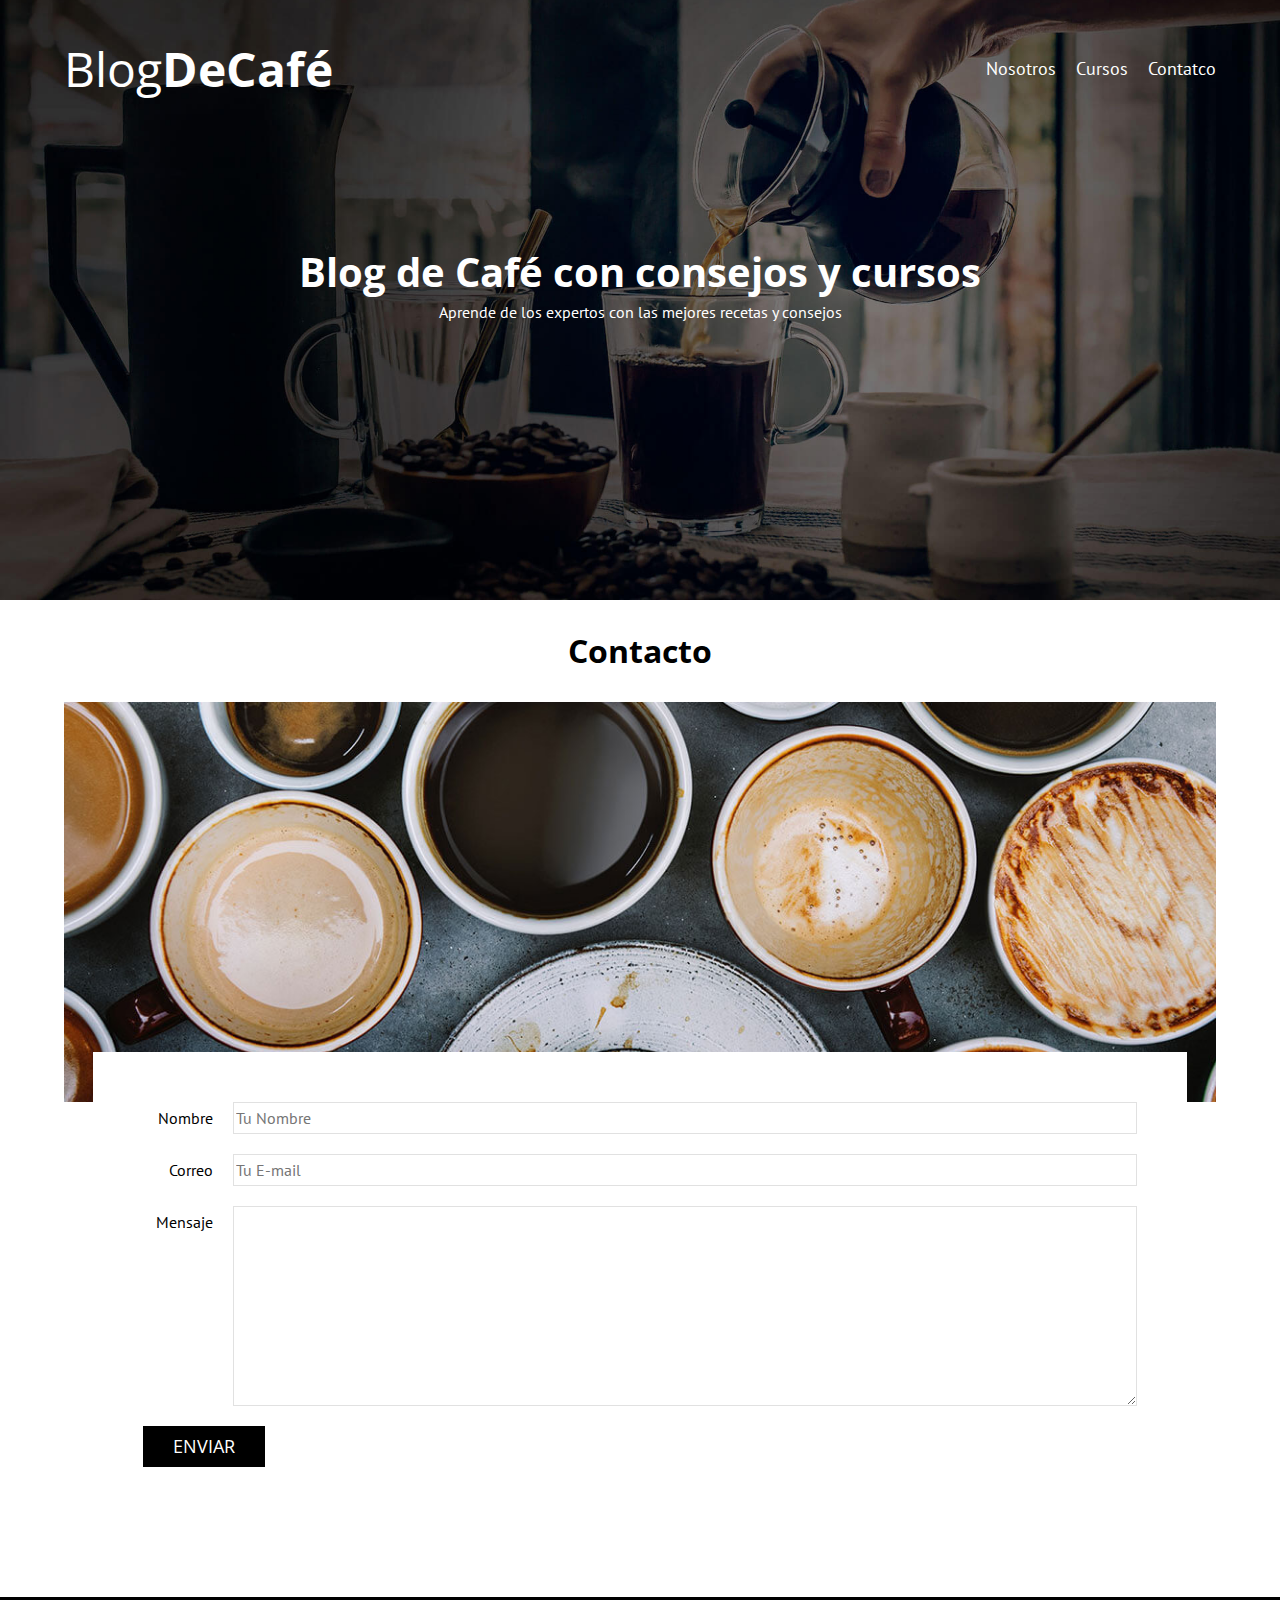
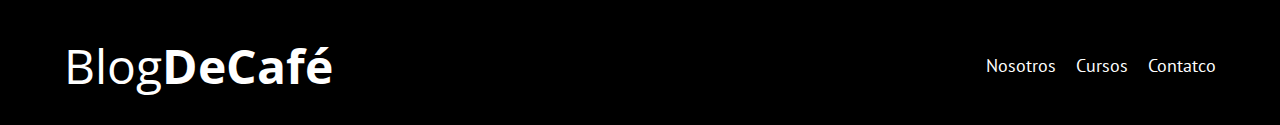
<file: contacto.html>
<!DOCTYPE html>
<html lang="en">
<head>
    <meta charset="UTF-8">
    <meta http-equiv="X-UA-Compatible" content="IE=edge">
    <meta name="viewport" content="width=device-width, initial-scale=1.0">
    <title>BlogDeCafe</title>
    <link rel="stylesheet" href="css/normalize.css">
    <link rel="preconnect" href="https://fonts.gstatic.com">
    <link href="https://fonts.googleapis.com/css2?family=Open+Sans&family=PT+Sans:wght@400;700&display=swap" rel="stylesheet">
    <link rel="stylesheet" href="css/style.css">
</head>
<body>
    <header class="header">
        <div class="contenedor">
            <div class="barra">
                <a class="logo" href="index.html">
                    <h1 class="logo__nombre no-margin centrar-texto">Blog<span class="logo__bold">DeCafé</span></h1>
                </a>
                <nav class="navegacion">
                    <a href="nosotros.html" class="navegacion__enlace">Nosotros</a>
                    <a href="cursos.html" class="navegacion__enlace">Cursos</a>
                    <a href="contacto.html" class="navegacion__enlace">Contatco</a>
                </nav>
            </div>
        </div>

        <div class="header__texto">
            <h2 class="no-margin">Blog de Café con consejos y cursos</h2>
            <p class="no-margin">Aprende de los expertos con las mejores recetas y consejos</p>
        </div>
    </header>

    <main class="contenedor">
        <h3 class="centrar-texto">Contacto</h3>
        <div class="contacto-bg"></div>
        <form class="formulario" action="">
            <div class="campo">
                <label class="campo__label" for="nombre">Nombre</label>
                <input 
                    class="campo__field"
                    type="text" 
                    placeholder="Tu Nombre" 
                    name="" 
                    id="nombre"
                >
            </div>
            <div class="campo">
                <label class="campo__label" for="email">Correo</label>
                <input 
                    class="campo__field"
                    type="email" 
                    placeholder="Tu E-mail" 
                    name="" 
                    id="email"
                >
            </div>
            <div class="campo">
                <label class="campo__label" for="mensaje">Mensaje</label>
                <textarea 
                    class="campo__field campo__field--textarea"
                    name="" 
                    id="mensaje" 
                ></textarea>
            </div>
            <div class="campo">
                <input type="submit" value="Enviar" class="boton boton--primario">
            </div>
        </form>
    </main>
    <footer class="footer">
        <div class="contenedor">
            <div class="barra">
                <a class="logo" href="index.html">
                    <h1 class="logo__nombre no-margin centrar-texto">Blog<span class="logo__bold">DeCafé</span></h1>
                </a>
                <nav class="navegacion">
                    <a href="nosotros.html" class="navegacion__enlace">Nosotros</a>
                    <a href="cursos.html" class="navegacion__enlace">Cursos</a>
                    <a href="contacto.html" class="navegacion__enlace">Contatco</a>
                </nav>
            </div>
        </div>
    </footer>
</body>
</html>
</file>
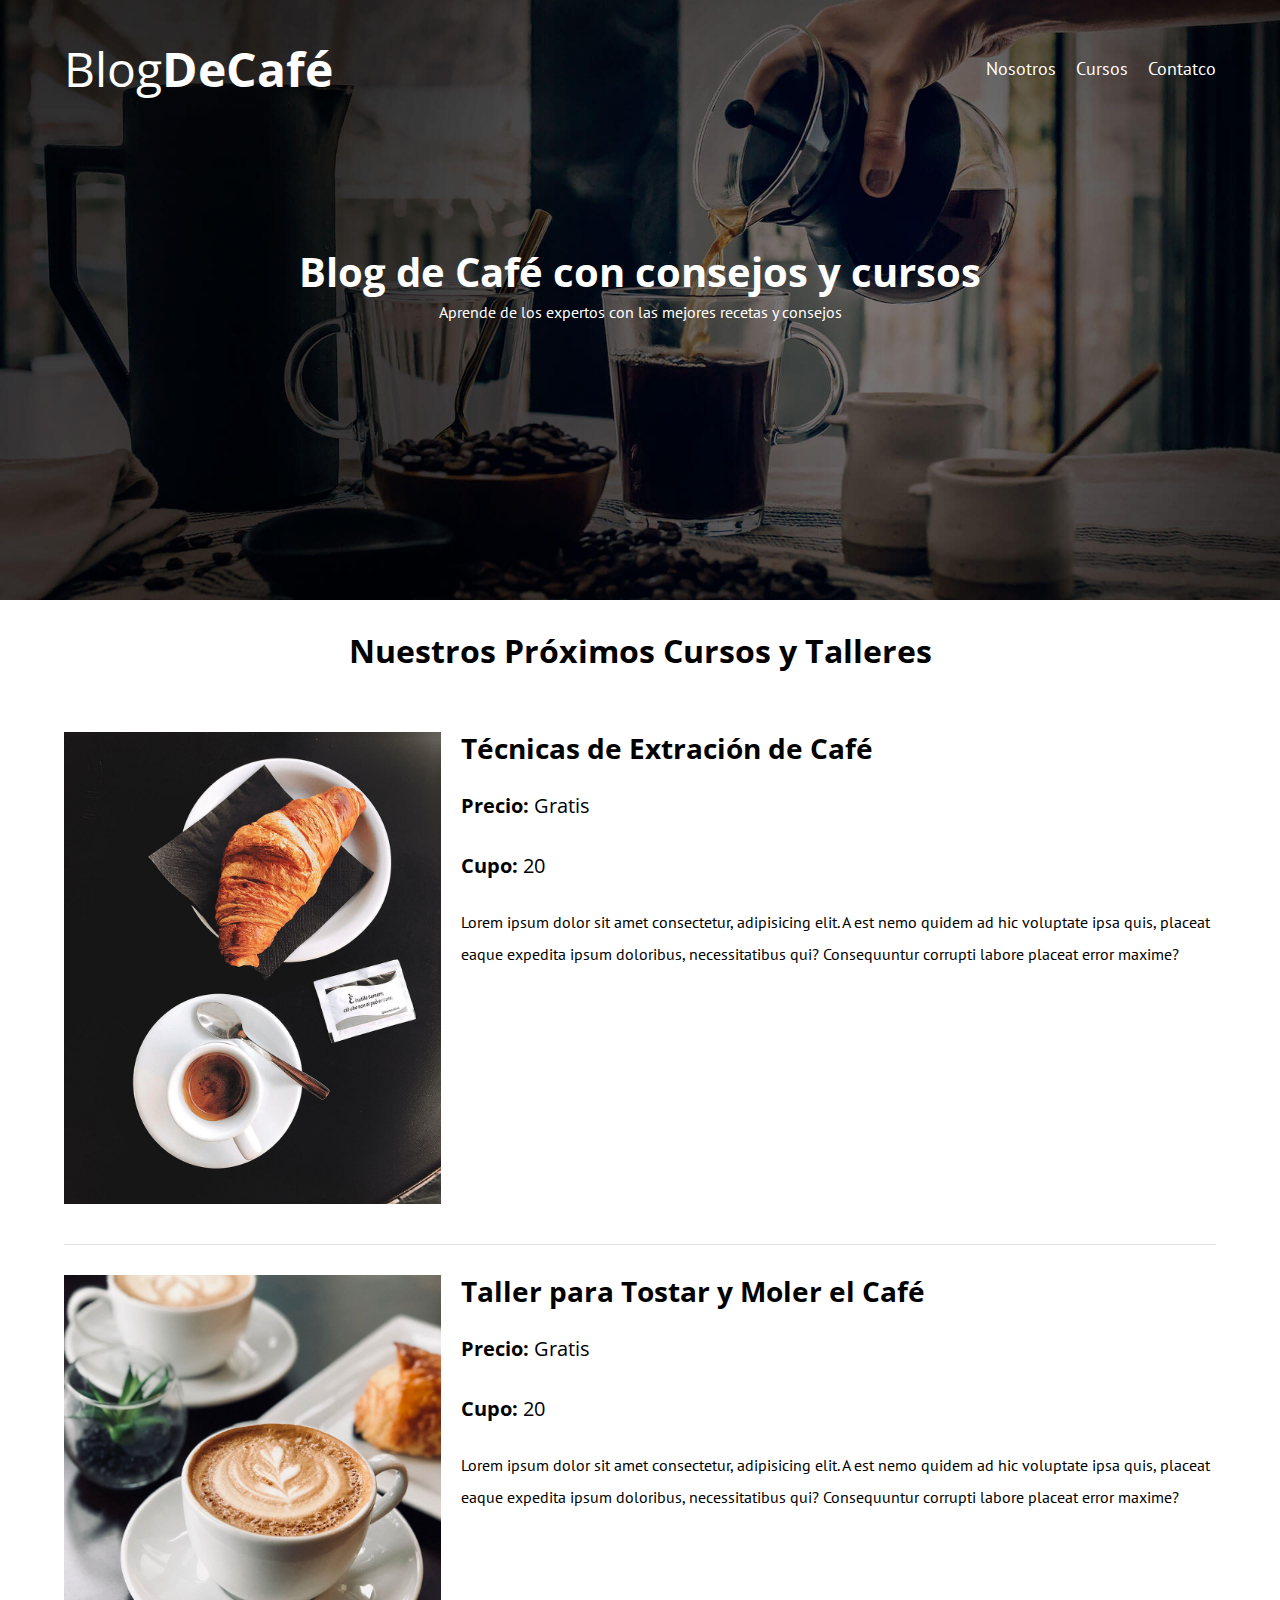
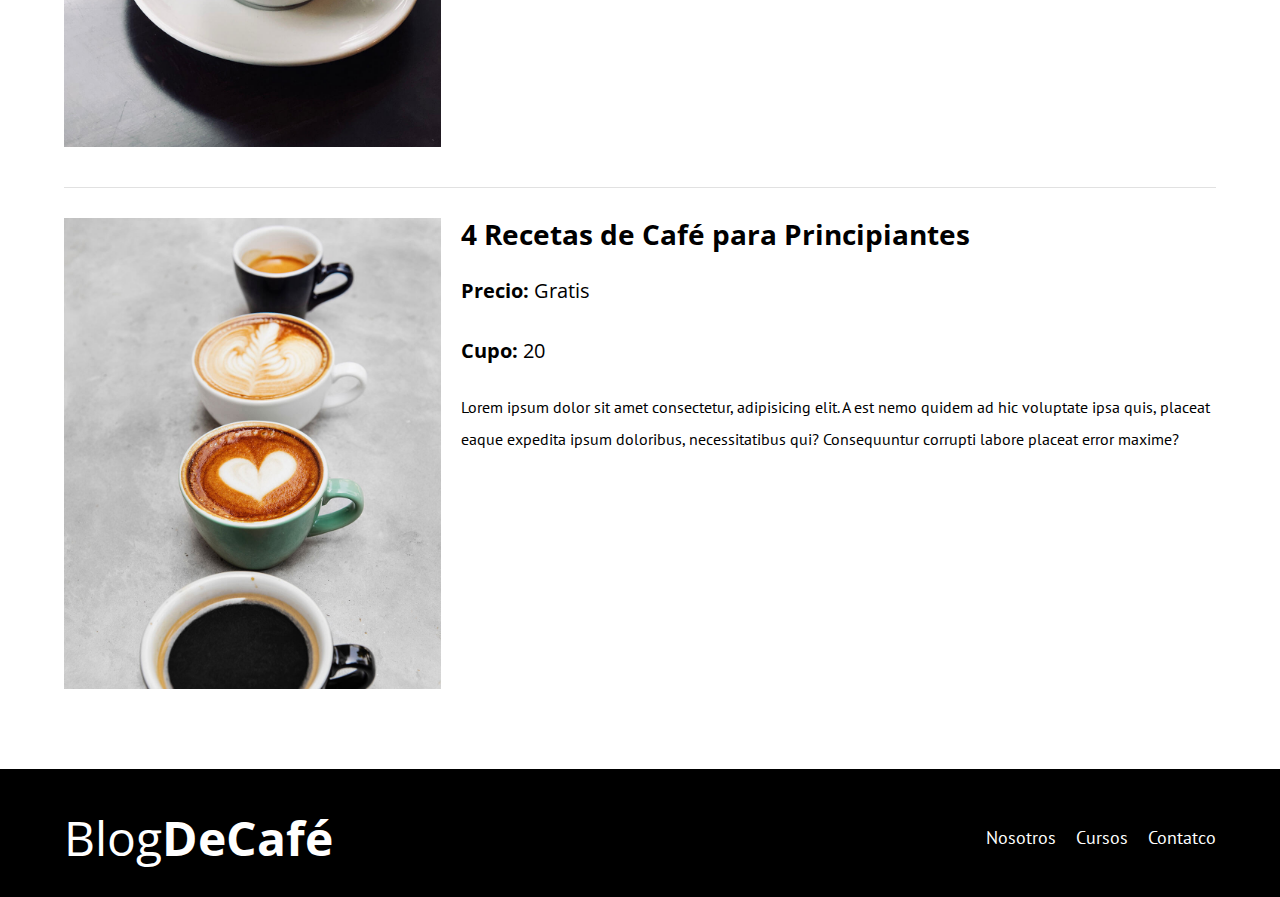
<file: cursos.html>
<!DOCTYPE html>
<html lang="en">
<head>
    <meta charset="UTF-8">
    <meta http-equiv="X-UA-Compatible" content="IE=edge">
    <meta name="viewport" content="width=device-width, initial-scale=1.0">
    <title>BlogDeCafe</title>
    <link rel="stylesheet" href="css/normalize.css">
    <link rel="preconnect" href="https://fonts.gstatic.com">
    <link href="https://fonts.googleapis.com/css2?family=Open+Sans&family=PT+Sans:wght@400;700&display=swap" rel="stylesheet">
    <link rel="stylesheet" href="css/style.css">
</head>
<body>
    <header class="header">
        <div class="contenedor">
            <div class="barra">
                <a class="logo" href="index.html">
                    <h1 class="logo__nombre no-margin centrar-texto">Blog<span class="logo__bold">DeCafé</span></h1>
                </a>
                <nav class="navegacion">
                    <a href="nosotros.html" class="navegacion__enlace">Nosotros</a>
                    <a href="cursos.html" class="navegacion__enlace">Cursos</a>
                    <a href="contacto.html" class="navegacion__enlace">Contatco</a>
                </nav>
            </div>
        </div>

        <div class="header__texto">
            <h2 class="no-margin">Blog de Café con consejos y cursos</h2>
            <p class="no-margin">Aprende de los expertos con las mejores recetas y consejos</p>
        </div>
    </header>

    <main class="contenedor">
        <h3 class="centrar-texto">Nuestros Próximos Cursos y Talleres</h3>
        <div class="curso">
            <div>
                <img src="img/curso1.jpg" alt="imagen del curso">
            </div>
            <div class="curso__informacion">
                <h4 class="no-margin">Técnicas de Extración de Café</h4>
                <p class="curso__label">Precio: 
                    <span class="curso__info">Gratis</span>
                </p>
                <p class="curso__label">Cupo: 
                    <span class="curso__info">20</span>
                </p>
                <p class="curso__descripcion">
                    Lorem ipsum dolor sit amet consectetur, adipisicing elit. A est nemo quidem ad hic voluptate ipsa quis, placeat eaque expedita ipsum doloribus, necessitatibus qui? Consequuntur corrupti labore placeat error maxime?
                </p>
            </div>
        </div>
        
        <div class="curso">
            <div>
                <img src="img/curso2.jpg" alt="imagen del curso">
            </div>
            <div class="curso__informacion">
                <h4 class="no-margin">Taller para Tostar y Moler el Café</h4>
                <p class="curso__label">Precio: 
                    <span class="curso__info">Gratis</span>
                </p>
                <p class="curso__label">Cupo: 
                    <span class="curso__info">20</span>
                </p>
                <p class="curso__descripcion">
                    Lorem ipsum dolor sit amet consectetur, adipisicing elit. A est nemo quidem ad hic voluptate ipsa quis, placeat eaque expedita ipsum doloribus, necessitatibus qui? Consequuntur corrupti labore placeat error maxime?
                </p>
            </div>
        </div>

        <div class="curso">
            <div>
                <img src="img/curso3.jpg" alt="imagen del curso">
            </div>
            <div class="curso__informacion">
                <h4 class="no-margin">4 Recetas de Café para Principiantes</h4>
                <p class="curso__label">Precio: 
                    <span class="curso__info">Gratis</span>
                </p>
                <p class="curso__label">Cupo: 
                    <span class="curso__info">20</span>
                </p>
                <p class="curso__descripcion">
                    Lorem ipsum dolor sit amet consectetur, adipisicing elit. A est nemo quidem ad hic voluptate ipsa quis, placeat eaque expedita ipsum doloribus, necessitatibus qui? Consequuntur corrupti labore placeat error maxime?
                </p>
            </div>
        </div>
    </main>
    <footer class="footer">
        <div class="contenedor">
            <div class="barra">
                <a class="logo" href="index.html">
                    <h1 class="logo__nombre no-margin centrar-texto">Blog<span class="logo__bold">DeCafé</span></h1>
                </a>
                <nav class="navegacion">
                    <a href="nosotros.html" class="navegacion__enlace">Nosotros</a>
                    <a href="cursos.html" class="navegacion__enlace">Cursos</a>
                    <a href="contacto.html" class="navegacion__enlace">Contatco</a>
                </nav>
            </div>
        </div>
    </footer>
</body>
</html>
</file>
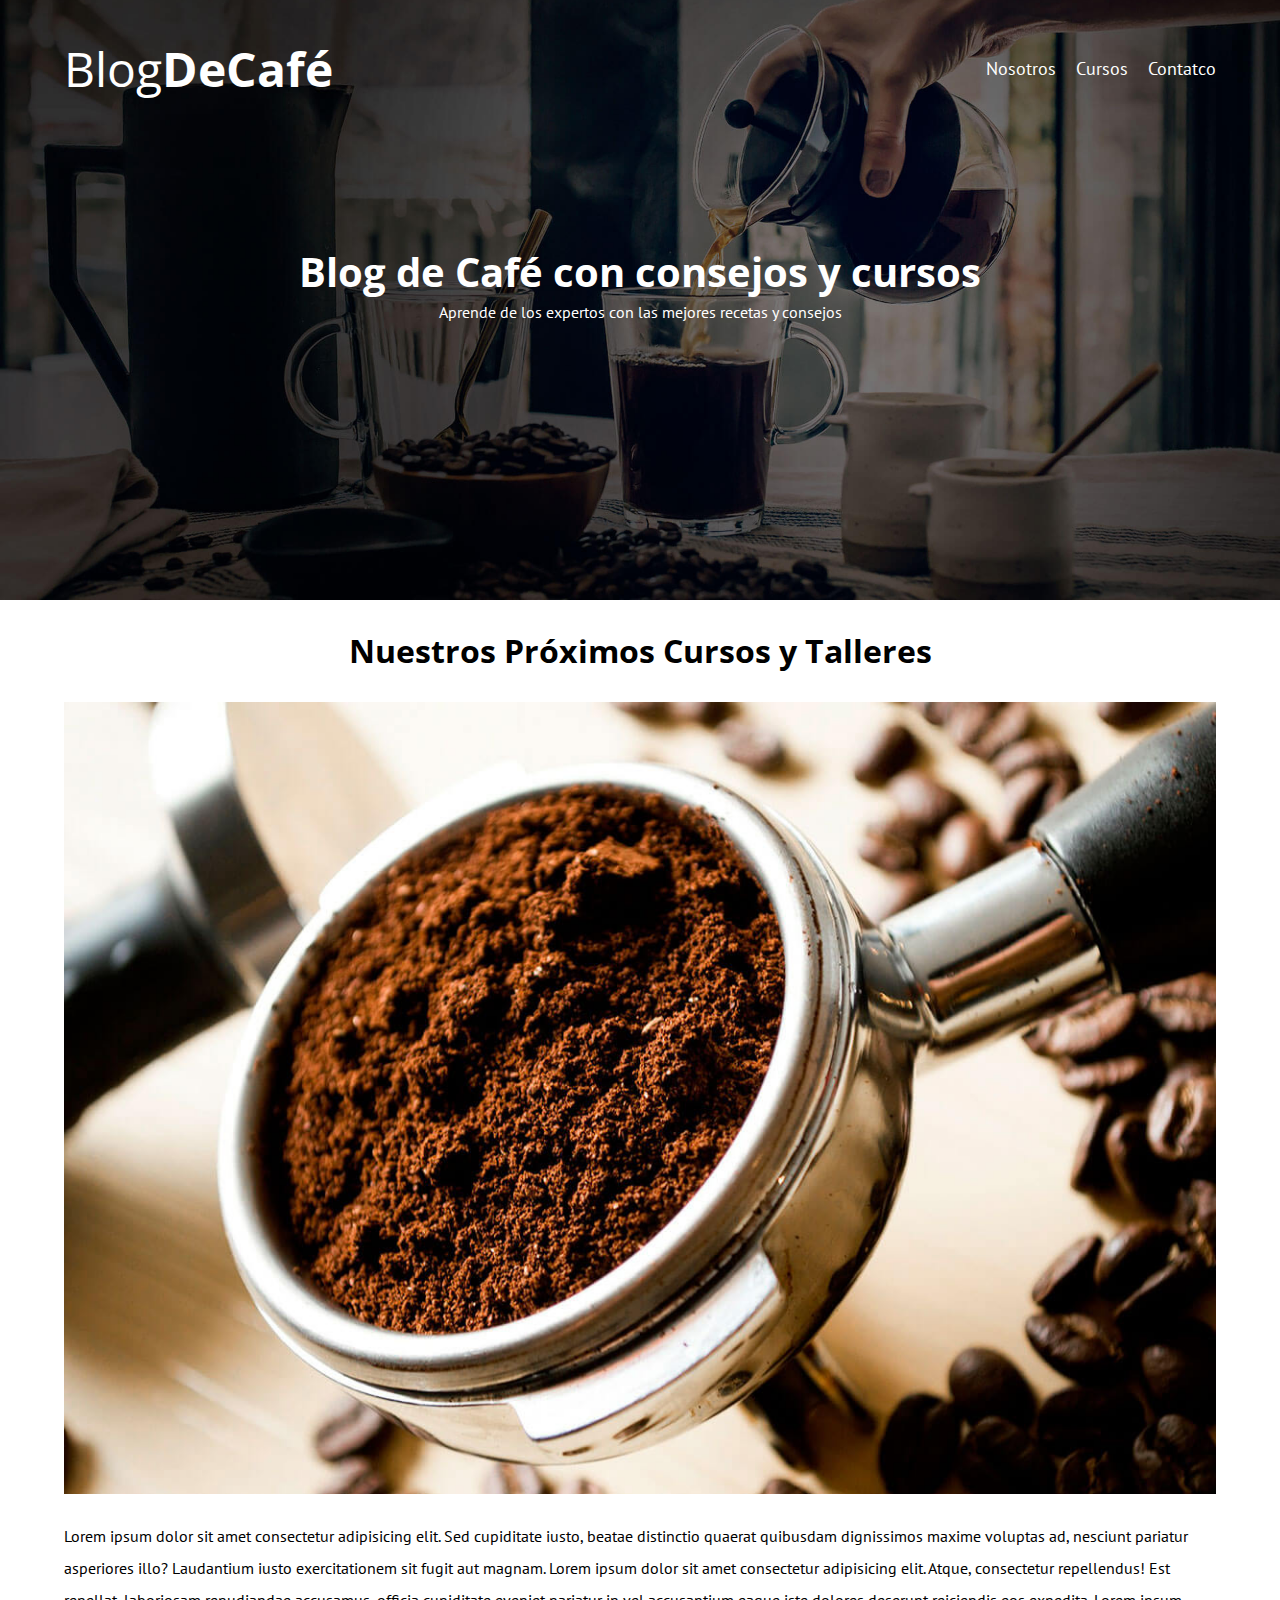
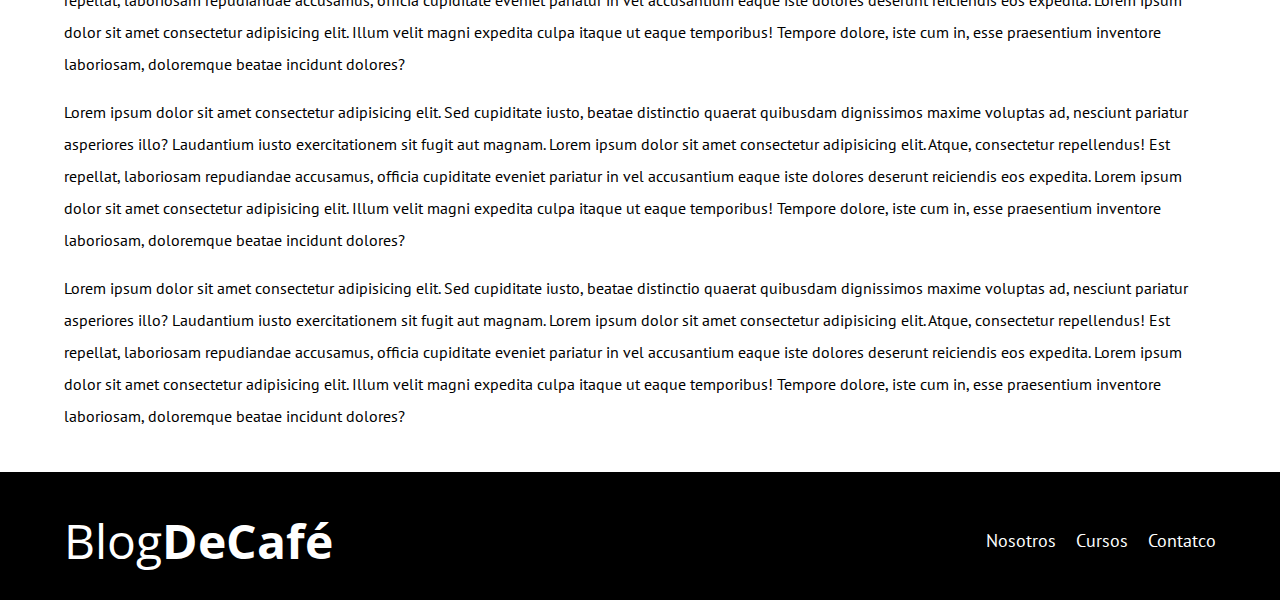
<file: entrada.html>
<!DOCTYPE html>
<html lang="en">
<head>
    <meta charset="UTF-8">
    <meta http-equiv="X-UA-Compatible" content="IE=edge">
    <meta name="viewport" content="width=device-width, initial-scale=1.0">
    <title>BlogDeCafe</title>
    <link rel="stylesheet" href="css/normalize.css">
    <link rel="preconnect" href="https://fonts.gstatic.com">
    <link href="https://fonts.googleapis.com/css2?family=Open+Sans&family=PT+Sans:wght@400;700&display=swap" rel="stylesheet">
    <link rel="stylesheet" href="css/style.css">
</head>
<body>
    <header class="header">
        <div class="contenedor">
            <div class="barra">
                <a class="logo" href="index.html">
                    <h1 class="logo__nombre no-margin centrar-texto">Blog<span class="logo__bold">DeCafé</span></h1>
                </a>
                <nav class="navegacion">
                    <a href="nosotros.html" class="navegacion__enlace">Nosotros</a>
                    <a href="cursos.html" class="navegacion__enlace">Cursos</a>
                    <a href="contacto.html" class="navegacion__enlace">Contatco</a>
                </nav>
            </div>
        </div>

        <div class="header__texto">
            <h2 class="no-margin">Blog de Café con consejos y cursos</h2>
            <p class="no-margin">Aprende de los expertos con las mejores recetas y consejos</p>
        </div>
    </header>

    <main class="contenedor">
        <h3 class="centrar-texto">Nuestros Próximos Cursos y Talleres</h3>
        <img src="img/blog1.jpg" alt="imagen de blog">
        <p>
            Lorem ipsum dolor sit amet consectetur adipisicing elit. Sed cupiditate iusto, beatae distinctio quaerat quibusdam dignissimos maxime voluptas ad, nesciunt pariatur asperiores illo? Laudantium iusto exercitationem sit fugit aut magnam. 
            Lorem ipsum dolor sit amet consectetur adipisicing elit. Atque, consectetur repellendus! Est repellat, laboriosam repudiandae accusamus, officia cupiditate eveniet pariatur in vel accusantium eaque iste dolores deserunt reiciendis eos expedita.
            Lorem ipsum dolor sit amet consectetur adipisicing elit. Illum velit magni expedita culpa itaque ut eaque temporibus! Tempore dolore, iste cum in, esse praesentium inventore laboriosam, doloremque beatae incidunt dolores?
        </p>
        <p>
            Lorem ipsum dolor sit amet consectetur adipisicing elit. Sed cupiditate iusto, beatae distinctio quaerat quibusdam dignissimos maxime voluptas ad, nesciunt pariatur asperiores illo? Laudantium iusto exercitationem sit fugit aut magnam. 
            Lorem ipsum dolor sit amet consectetur adipisicing elit. Atque, consectetur repellendus! Est repellat, laboriosam repudiandae accusamus, officia cupiditate eveniet pariatur in vel accusantium eaque iste dolores deserunt reiciendis eos expedita.
            Lorem ipsum dolor sit amet consectetur adipisicing elit. Illum velit magni expedita culpa itaque ut eaque temporibus! Tempore dolore, iste cum in, esse praesentium inventore laboriosam, doloremque beatae incidunt dolores?
        </p>
        <p>
            Lorem ipsum dolor sit amet consectetur adipisicing elit. Sed cupiditate iusto, beatae distinctio quaerat quibusdam dignissimos maxime voluptas ad, nesciunt pariatur asperiores illo? Laudantium iusto exercitationem sit fugit aut magnam. 
            Lorem ipsum dolor sit amet consectetur adipisicing elit. Atque, consectetur repellendus! Est repellat, laboriosam repudiandae accusamus, officia cupiditate eveniet pariatur in vel accusantium eaque iste dolores deserunt reiciendis eos expedita.
            Lorem ipsum dolor sit amet consectetur adipisicing elit. Illum velit magni expedita culpa itaque ut eaque temporibus! Tempore dolore, iste cum in, esse praesentium inventore laboriosam, doloremque beatae incidunt dolores?
        </p>
    </main>
    <footer class="footer">
        <div class="contenedor">
            <div class="barra">
                <a class="logo" href="index.html">
                    <h1 class="logo__nombre no-margin centrar-texto">Blog<span class="logo__bold">DeCafé</span></h1>
                </a>
                <nav class="navegacion">
                    <a href="nosotros.html" class="navegacion__enlace">Nosotros</a>
                    <a href="cursos.html" class="navegacion__enlace">Cursos</a>
                    <a href="contacto.html" class="navegacion__enlace">Contatco</a>
                </nav>
            </div>
        </div>
    </footer>
</body>
</html>
</file>
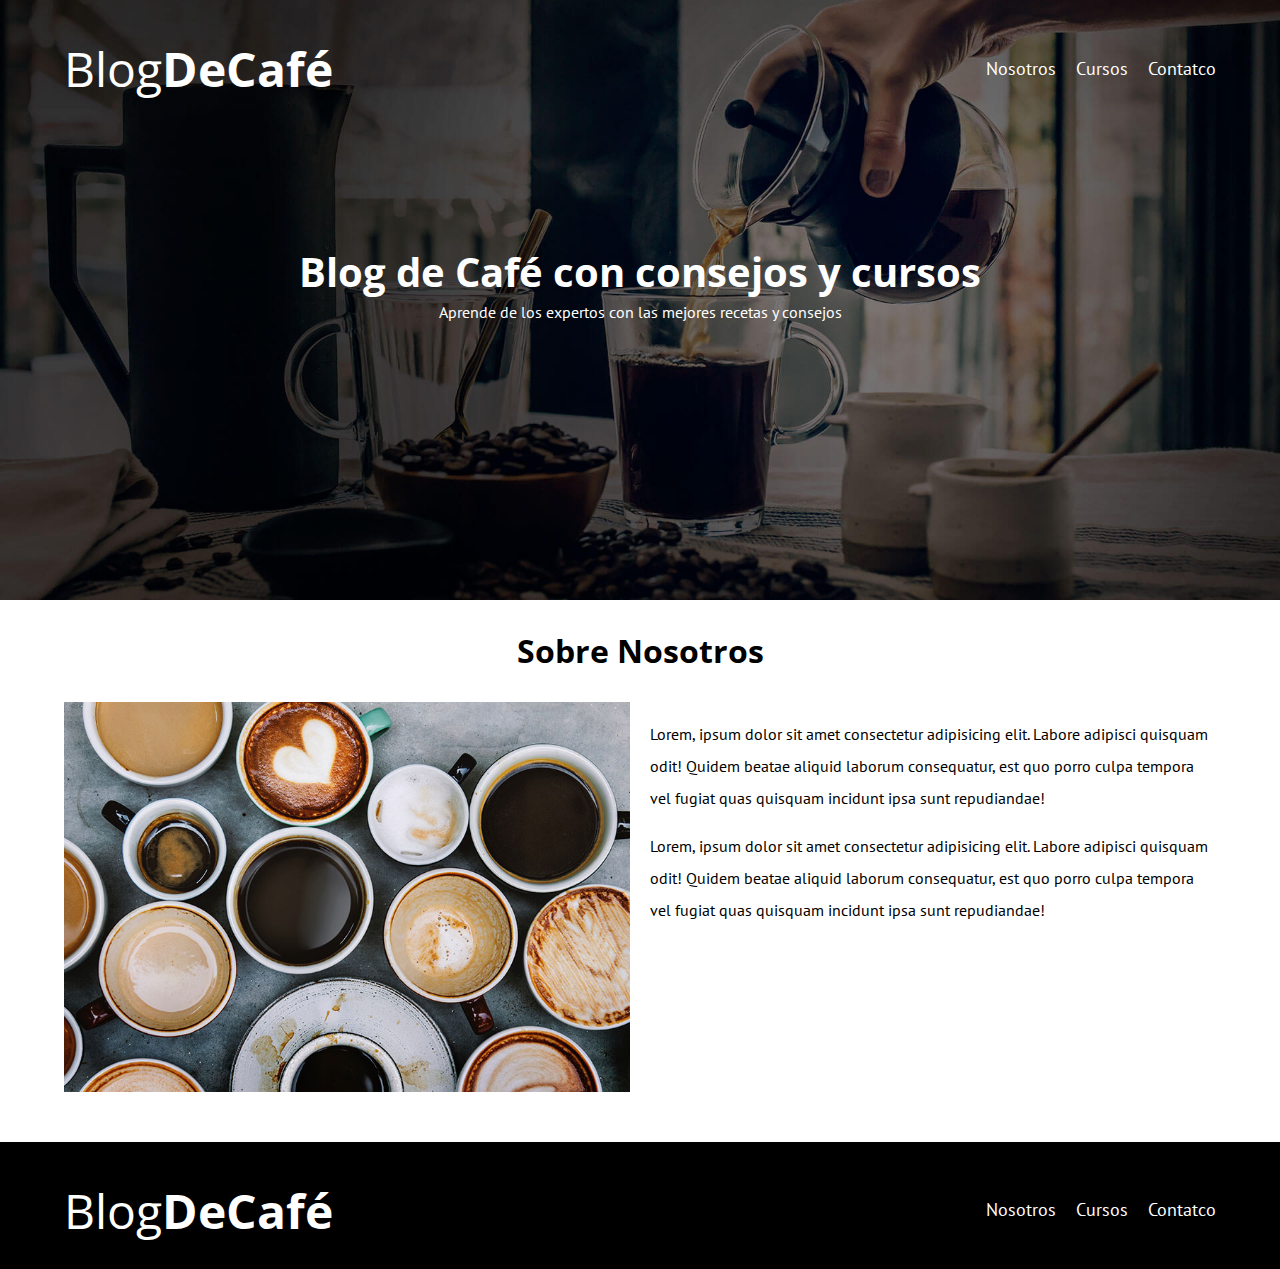
<file: nosotros.html>
<!DOCTYPE html>
<html lang="en">
<head>
    <meta charset="UTF-8">
    <meta http-equiv="X-UA-Compatible" content="IE=edge">
    <meta name="viewport" content="width=device-width, initial-scale=1.0">
    <title>BlogDeCafe</title>
    <link rel="stylesheet" href="css/normalize.css">
    <link rel="preconnect" href="https://fonts.gstatic.com">
    <link href="https://fonts.googleapis.com/css2?family=Open+Sans&family=PT+Sans:wght@400;700&display=swap" rel="stylesheet">
    <link rel="stylesheet" href="css/style.css">
</head>
<body>
    <header class="header">
        <div class="contenedor">
            <div class="barra">
                <a class="logo" href="index.html">
                    <h1 class="logo__nombre no-margin centrar-texto">Blog<span class="logo__bold">DeCafé</span></h1>
                </a>
                <nav class="navegacion">
                    <a href="nosotros.html" class="navegacion__enlace">Nosotros</a>
                    <a href="cursos.html" class="navegacion__enlace">Cursos</a>
                    <a href="contacto.html" class="navegacion__enlace">Contatco</a>
                </nav>
            </div>
        </div>

        <div class="header__texto">
            <h2 class="no-margin">Blog de Café con consejos y cursos</h2>
            <p class="no-margin">Aprende de los expertos con las mejores recetas y consejos</p>
        </div>
    </header>

    <main class="contenedor">
        <h3 class="centrar-texto">Sobre Nosotros</h3>
        <div class="sobre-nosotros">
            <div class="sobre-nosotros__imagen">
                <img src="img/nosotros.jpg" alt="imagen sobre nosotros">
            </div>
            <div class="sobre-nosotros__texto">
                <p>Lorem, ipsum dolor sit amet consectetur adipisicing elit. Labore adipisci quisquam odit! Quidem beatae aliquid laborum consequatur, est quo porro culpa tempora vel fugiat quas quisquam incidunt ipsa sunt repudiandae!</p>
                <p>Lorem, ipsum dolor sit amet consectetur adipisicing elit. Labore adipisci quisquam odit! Quidem beatae aliquid laborum consequatur, est quo porro culpa tempora vel fugiat quas quisquam incidunt ipsa sunt repudiandae!</p>
            </div>
        </div>
    </main>
    <footer class="footer">
        <div class="contenedor">
            <div class="barra">
                <a class="logo" href="index.html">
                    <h1 class="logo__nombre no-margin centrar-texto">Blog<span class="logo__bold">DeCafé</span></h1>
                </a>
                <nav class="navegacion">
                    <a href="nosotros.html" class="navegacion__enlace">Nosotros</a>
                    <a href="cursos.html" class="navegacion__enlace">Cursos</a>
                    <a href="contacto.html" class="navegacion__enlace">Contatco</a>
                </nav>
            </div>
        </div>
    </footer>
</body>
</html>
</file>
<file: css/style.css>
:root {
    --fuenteHeading: 'Open Sans', sans-serif;
    --fuenteParrafos: 'PT Sans', sans-serif;

    --primario: #784d3c;
    --gris: #e1e1e1;
    --blanco: #fff;
    --negro: #000;
}
html {
    box-sizing: border-box;
    font-size: 62.5%;
}
*, *::before, *::after {
    box-sizing: inherit;
}
body {
    font-family: var(--fuenteParrafos);
    font-size: 1.6rem;
    line-height: 2;
}

/* Globales */
.contenedor {
    /* max-width: 120rem;
    width: 90%; */
    width: min(90%, 120rem);
    margin: 0 auto;
}
a {
    text-decoration: none;
}
h1, h2, h3, h4 {
    font-family: var(--fuenteHeading);
    line-height: 1.2;
}
h1{
    font-size: 4.8rem;
}
h2{
    font-size: 4rem;
}
h3{
    font-size: 3.2rem;
}
h4{
    font-size: 2.8rem;
}
img {
    max-width: 100%;
}
/* Utilidades */
.no-margin {
    margin: 0;
}
.no-padding {
    padding: 0;
}
.centrar-texto {
    text-align: center;
}
/* Header */
.webp .header {
    background-image: url(../img/banner.webp);
}
.no-webp .header {
    background-image: url(../img/banner.jpg);
}
.header {
    background-image: url(../img/banner.jpg);
    height: 60rem;
    background-size: cover;
    background-repeat: no-repeat;
    background-position: center center;
}
.header__texto {
    text-align: center;
    color: var(--blanco);
    margin-top: 5rem;
}
@media (min-width: 768px)  {
    .header__texto {
        margin-top: 15rem;
    }
}
.barra {
    padding-top: 4rem;
}
@media (min-width: 768px)  {
    .barra {
        display: flex;
        justify-content: space-between;
        align-items: center;
    }
}
.logo {
    color: var(--blanco);
}
.logo__nombre {
    font-weight: 400;
}
.logo__bold {
    font-weight: 700;
}
@media (min-width: 768px)  {
    .navegacion {
        display: flex;
        gap: 2rem;
    }   
}
.navegacion__enlace {
    display: block;
    text-align: center;
    font-size: 1.8rem;
    color: var(--blanco);
}
@media (min-width: 768px)  {
    .contenido-principal {
        display: grid;
        grid-template-columns: 2fr 1fr;
        column-gap: 4rem;
    }
}
.entrada {
    border-bottom: 1px solid var(--gris);
    margin-bottom: 2rem;
}
.entrada:last-of-type {
    border: none;
    margin-bottom: 0;
}
.boton {
    display: block;
    font-family: var(--fuenteHeading);
    color: var(--blanco);
    text-align: center;
    padding: 1rem 3rem;
    font-size: 1.8rem;
    text-transform: uppercase;
    font-size: 700;
    margin-bottom: 2rem;
    border: none;
}
@media (min-width: 768px)  {
    .boton {
        display: inline-block;
    }
}
.boton:hover {
    cursor: pointer;
}
.boton--primario {
    background-color: var(--negro);
}
.boton--secundario {
    background-color: var(--primario);
}
.cursos {
    list-style: none;
}
.widget-curso {
    border-bottom: 1px solid var(--gris);
    margin-bottom: 2rem;
}
.widget-curso:last-of-type {
    border: none;
    margin-bottom: 0;
}
.widget-curso__label {
    font-family: var(--fuenteHeading);
    font-weight: 700;
}
.widget-curso__info {
    font-weight: 400;
}
.widget-curso__label,
.widget-curso__info {
    font-size: 2rem;
}
.footer {
    background-color: var(--negro);
    padding-bottom: 3rem;
    margin-top: 4rem;
}
/* Sobre Nosotros */
@media (min-width: 768px)  {
    .sobre-nosotros {
        display: grid;
        grid-template-columns: repeat(2, 1fr);
        column-gap: 2rem;
    }
}
/* Cursos */
.curso {
    padding: 3rem 0;
    border-bottom: 1px solid var(--gris);
}
@media (min-width: 768px)  {
    .curso {
        display: grid;
        grid-template-columns: 1fr 2fr;
        column-gap: 2rem;
    }
}
.curso:last-of-type {
    border: none;
}
.curso__label {
    font-family: var(--fuenteHeading);
    font-weight: 700;
}
.curso__info {
    font-weight: 400;
}
.curso__label,
.curso__info {
    font-size: 2rem;
}
/* Contacto */
.contacto-bg {
    background-image: url(../img/contacto.jpg);
    height: 40rem;
    background-size: cover;
    background-repeat: no-repeat;
}
/* Formulario */
.formulario {
    background-color: var(--blanco);
    margin: -5rem auto 0 auto;
    width: 95%;
    padding: 5rem;
}
.campo {
    display: flex;
    margin-bottom: 2rem;
}
.campo__label {
    flex: 0 0 9rem;
    text-align: right;
    padding-right: 2rem;
}
.campo__field {
    flex: 1;
    border: 1px solid var(--gris);
}
.campo__field--textarea {
    height: 20rem;
}
</file>
